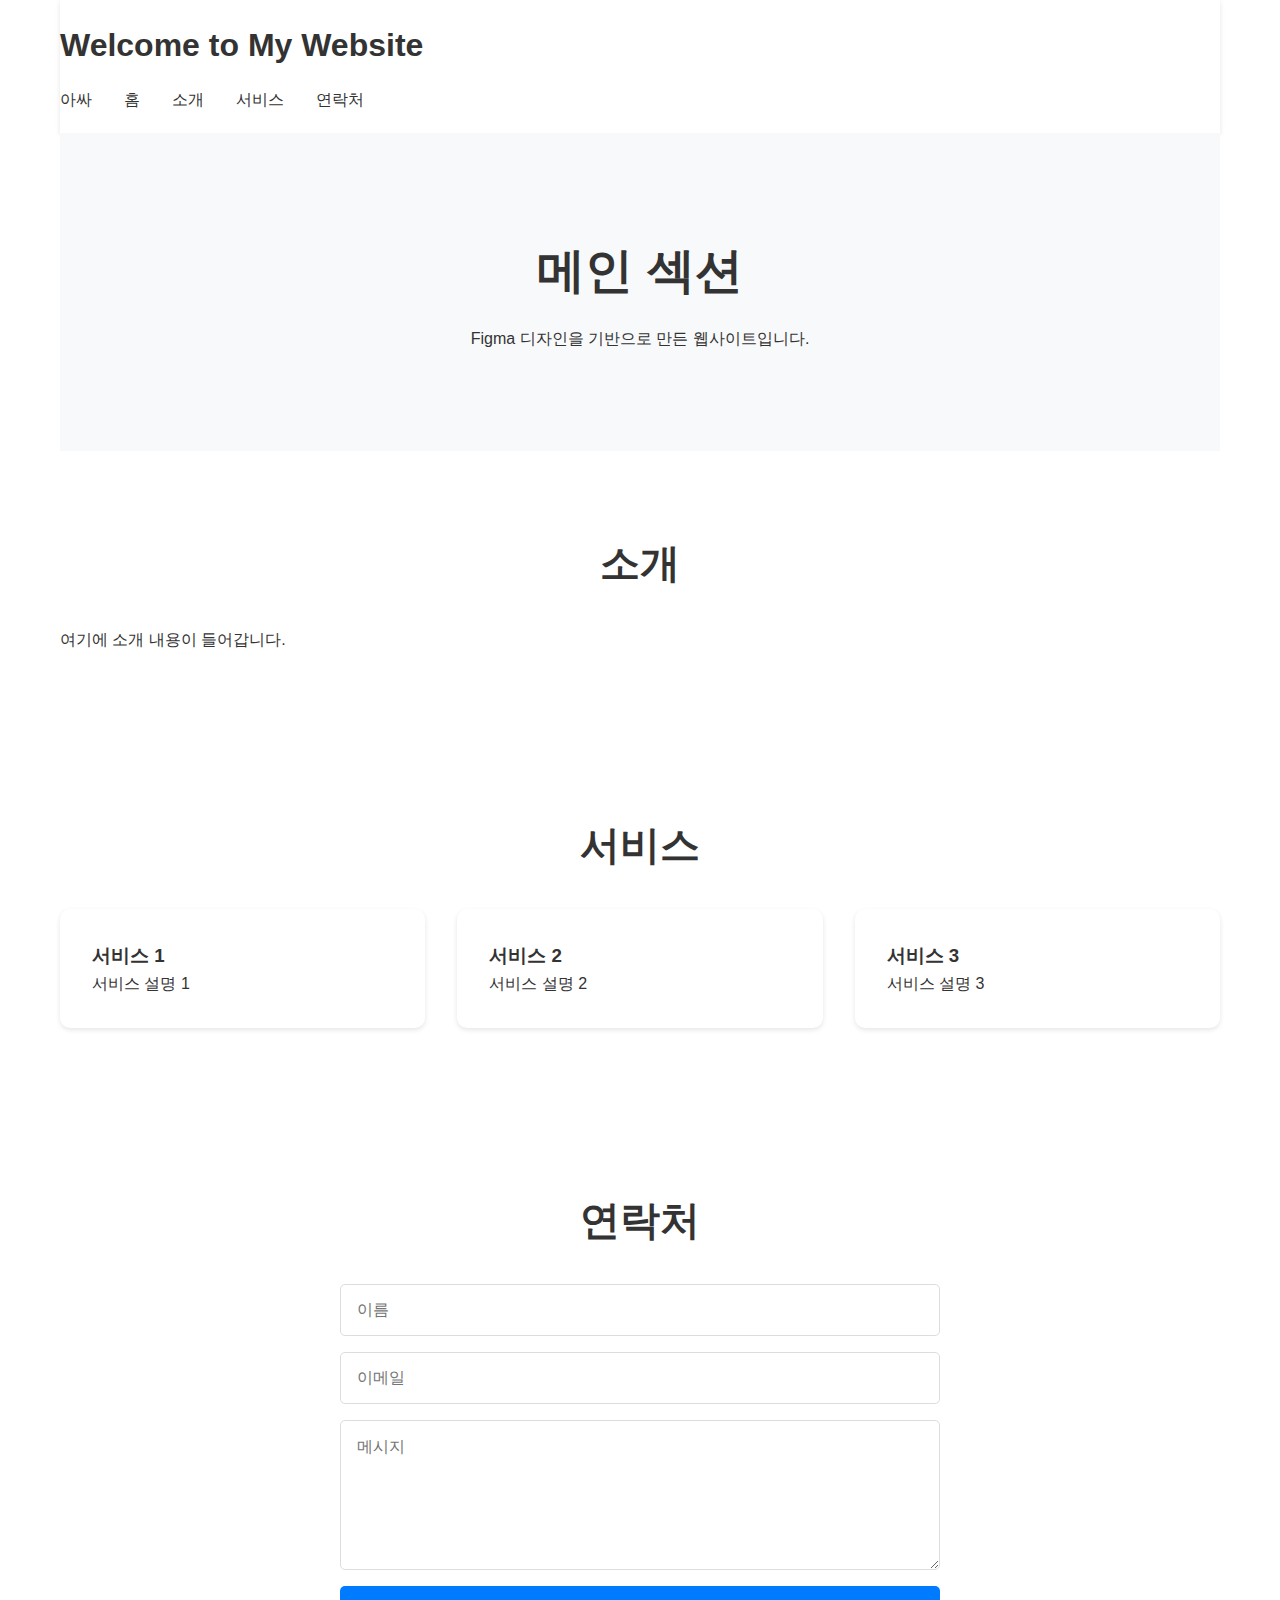
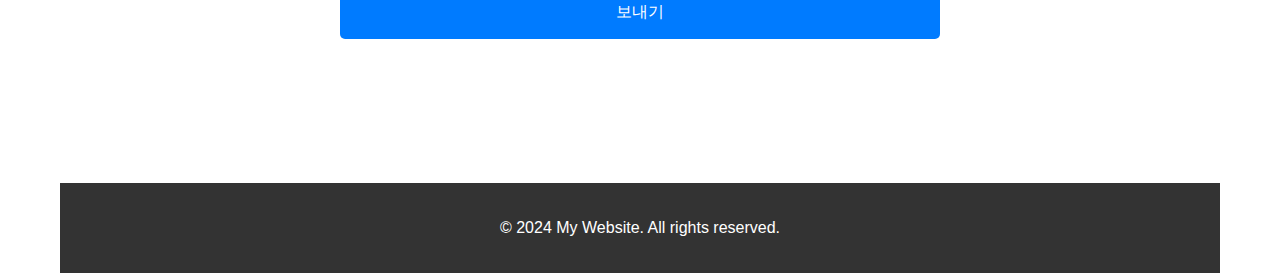
<file: index.html>
<!DOCTYPE html>
<html lang="ko">
  <head>
    <meta charset="UTF-8" />
    <meta name="viewport" content="width=device-width, initial-scale=1.0" />
    <title>Figma Design Implementation</title>
    <link rel="stylesheet" href="styles.css" />
  </head>
  <body>
    <div class="container">
      <header>
        <h1>Welcome to My Website</h1>
        <nav>
          <ul>
            <li><a href="#home">아싸 </a></li>
            <li><a href="#home">홈</a></li>
            <li><a href="#about">소개</a></li>
            <li><a href="#services">서비스</a></li>
            <li><a href="#contact">연락처</a></li>
          </ul>
        </nav>
      </header>

      <main>
        <section id="home" class="hero">
          <h2>메인 섹션</h2>
          <p>Figma 디자인을 기반으로 만든 웹사이트입니다.</p>
        </section>

        <section id="about" class="about">
          <h2>소개</h2>
          <p>여기에 소개 내용이 들어갑니다.</p>
        </section>

        <section id="services" class="services">
          <h2>서비스</h2>
          <div class="service-grid">
            <div class="service-item">
              <h3>서비스 1</h3>
              <p>서비스 설명 1</p>
            </div>
            <div class="service-item">
              <h3>서비스 2</h3>
              <p>서비스 설명 2</p>
            </div>
            <div class="service-item">
              <h3>서비스 3</h3>
              <p>서비스 설명 3</p>
            </div>
          </div>
        </section>

        <section id="contact" class="contact">
          <h2>연락처</h2>
          <form>
            <input type="text" placeholder="이름" />
            <input type="email" placeholder="이메일" />
            <textarea placeholder="메시지"></textarea>
            <button type="submit">보내기</button>
          </form>
        </section>
      </main>

      <footer>
        <p>&copy; 2024 My Website. All rights reserved.</p>
      </footer>
    </div>
  </body>
</html>
</file>
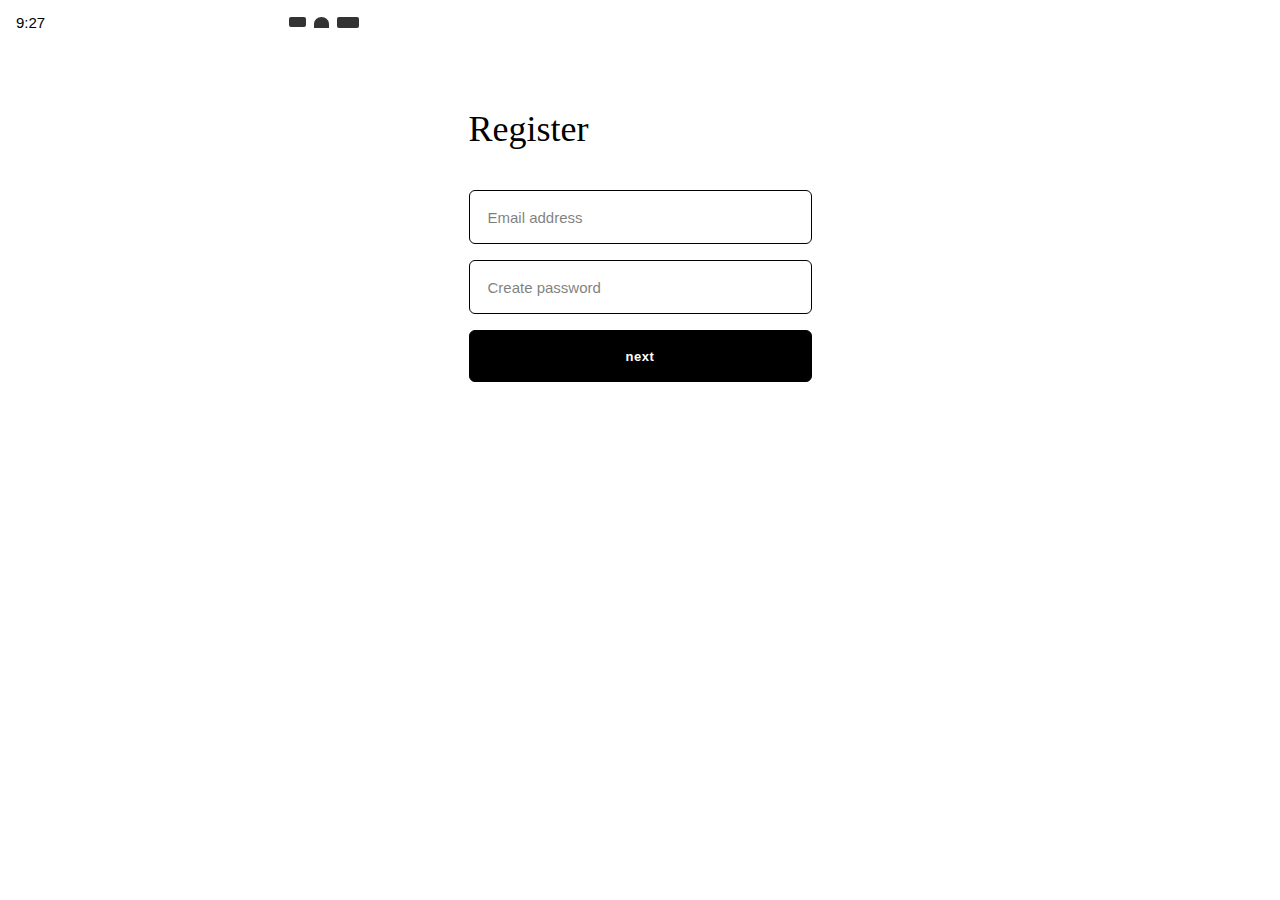
<file: register.html>
<!DOCTYPE html>
<html lang="ko">
  <head>
    <meta charset="UTF-8" />
    <meta name="viewport" content="width=375, initial-scale=1.0" />
    <title>Register</title>
    <link rel="stylesheet" href="register.css" />
  </head>
  <body>
    <div class="status-bar">
      <span class="time">9:27</span>
      <div class="status-icons">
        <span class="icon cell"></span>
        <span class="icon wifi"></span>
        <span class="icon battery"></span>
      </div>
    </div>
    <main class="register-container">
      <h1 class="register-title">Register</h1>
      <form class="register-form">
        <div class="input-group">
          <input type="email" placeholder="Email address" required />
        </div>
        <div class="input-group">
          <input type="password" placeholder="Create password" required />
        </div>
        <button type="submit" class="register-btn">next</button>
      </form>
    </main>
  </body>
</html>
</file>
<file: styles.css>
/* 전체 스타일 리셋 */
* {
    margin: 0;
    padding: 0;
    box-sizing: border-box;
}

body {
    font-family: 'Noto Sans KR', sans-serif;
    line-height: 1.6;
    color: #333;
}

.container {
    max-width: 1200px;
    margin: 0 auto;
    padding: 0 20px;
}

/* 헤더 스타일 */
header {
    background-color: #ffffff;
    padding: 20px 0;
    box-shadow: 0 2px 5px rgba(0,0,0,0.1);
}

header h1 {
    font-size: 2rem;
    margin-bottom: 1rem;
}

nav ul {
    list-style: none;
    display: flex;
    gap: 2rem;
}

nav a {
    text-decoration: none;
    color: #333;
    font-weight: 500;
    transition: color 0.3s ease;
}

nav a:hover {
    color: #007bff;
}

/* 섹션 공통 스타일 */
section {
    padding: 80px 0;
}

section h2 {
    font-size: 2.5rem;
    margin-bottom: 2rem;
    text-align: center;
}

/* 히어로 섹션 */
.hero {
    background-color: #f8f9fa;
    text-align: center;
    padding: 100px 0;
}

.hero h2 {
    font-size: 3rem;
    margin-bottom: 1rem;
}

/* 서비스 섹션 */
.service-grid {
    display: grid;
    grid-template-columns: repeat(auto-fit, minmax(250px, 1fr));
    gap: 2rem;
    margin-top: 2rem;
}

.service-item {
    background-color: #fff;
    padding: 2rem;
    border-radius: 10px;
    box-shadow: 0 2px 5px rgba(0,0,0,0.1);
    transition: transform 0.3s ease;
}

.service-item:hover {
    transform: translateY(-5px);
}

/* 연락처 폼 */
.contact form {
    max-width: 600px;
    margin: 0 auto;
    display: flex;
    flex-direction: column;
    gap: 1rem;
}

.contact input,
.contact textarea {
    padding: 1rem;
    border: 1px solid #ddd;
    border-radius: 5px;
    font-size: 1rem;
}

.contact textarea {
    height: 150px;
    resize: vertical;
}

.contact button {
    background-color: #007bff;
    color: white;
    padding: 1rem 2rem;
    border: none;
    border-radius: 5px;
    cursor: pointer;
    font-size: 1rem;
    transition: background-color 0.3s ease;
}

.contact button:hover {
    background-color: #0056b3;
}

/* 푸터 */
footer {
    background-color: #333;
    color: white;
    text-align: center;
    padding: 2rem 0;
    margin-top: 4rem;
}

/* 반응형 디자인 */
@media (max-width: 768px) {
    nav ul {
        flex-direction: column;
        gap: 1rem;
    }

    section {
        padding: 40px 0;
    }

    .hero {
        padding: 60px 0;
    }

    .hero h2 {
        font-size: 2rem;
    }
}
</file>
<file: register.css>
body {
  background: #fff;
  margin: 0;
  font-family: 'Roboto', 'Comfortaa', Arial, sans-serif;
}
.status-bar {
  width: 375px;
  height: 44px;
  display: flex;
  align-items: center;
  justify-content: space-between;
  padding: 0 16px;
  font-size: 15px;
  color: #000;
  box-sizing: border-box;
}
.status-icons {
  display: flex;
  gap: 8px;
}
.icon {
  display: inline-block;
  width: 18px;
  height: 12px;
  background: #000;
  opacity: 0.8;
  border-radius: 2px;
}
.icon.wifi { width: 15px; height: 11px; background: #000; opacity: 0.8; border-radius: 50% 50% 0 0/60% 60% 0 0; }
.icon.battery { width: 22px; height: 11px; background: #000; opacity: 0.8; border-radius: 2px; }
.icon.cell { width: 17px; height: 10px; background: #000; opacity: 0.8; border-radius: 2px; }
.register-container {
  width: 375px;
  margin: 0 auto;
  padding: 40px 16px 0 16px;
  box-sizing: border-box;
}
.register-title {
  font-family: 'Comfortaa', cursive;
  font-size: 36px;
  font-weight: 400;
  margin-bottom: 40px;
  color: #000;
}
.register-form {
  display: flex;
  flex-direction: column;
  gap: 16px;
}
.input-group {
  background: #fff;
  border: 1px solid #000;
  border-radius: 6px;
  height: 52px;
  display: flex;
  align-items: center;
  padding: 0 16px;
}
.input-group input {
  border: none;
  outline: none;
  width: 100%;
  font-size: 15px;
  color: #000;
  background: transparent;
}
.input-group input::placeholder {
  color: #000;
  opacity: 0.5;
}
.register-btn {
  height: 52px;
  background: #000;
  color: #fff;
  font-size: 13px;
  font-weight: 900;
  border: 1px solid #000;
  border-radius: 6px;
  letter-spacing: 0.52px;
  cursor: pointer;
}

/* 다크모드 스타일 */
body.dark {
  background: #181818;
  color: #fff;
}
body.dark .status-bar {
  background: #181818;
  color: #fff;
}
body.dark .icon {
  background: #fff;
  opacity: 0.8;
}
body.dark .register-container {
  background: #181818;
}
body.dark .register-title {
  color: #fff;
}
body.dark .input-group {
  background: #232323;
  border: 1px solid #444;
}
body.dark .input-group input {
  color: #fff;
}
body.dark .input-group input::placeholder {
  color: #fff;
  opacity: 0.5;
}
body.dark .register-btn {
  background: #fff;
  color: #181818;
  border: 1px solid #fff;
}
</file>
